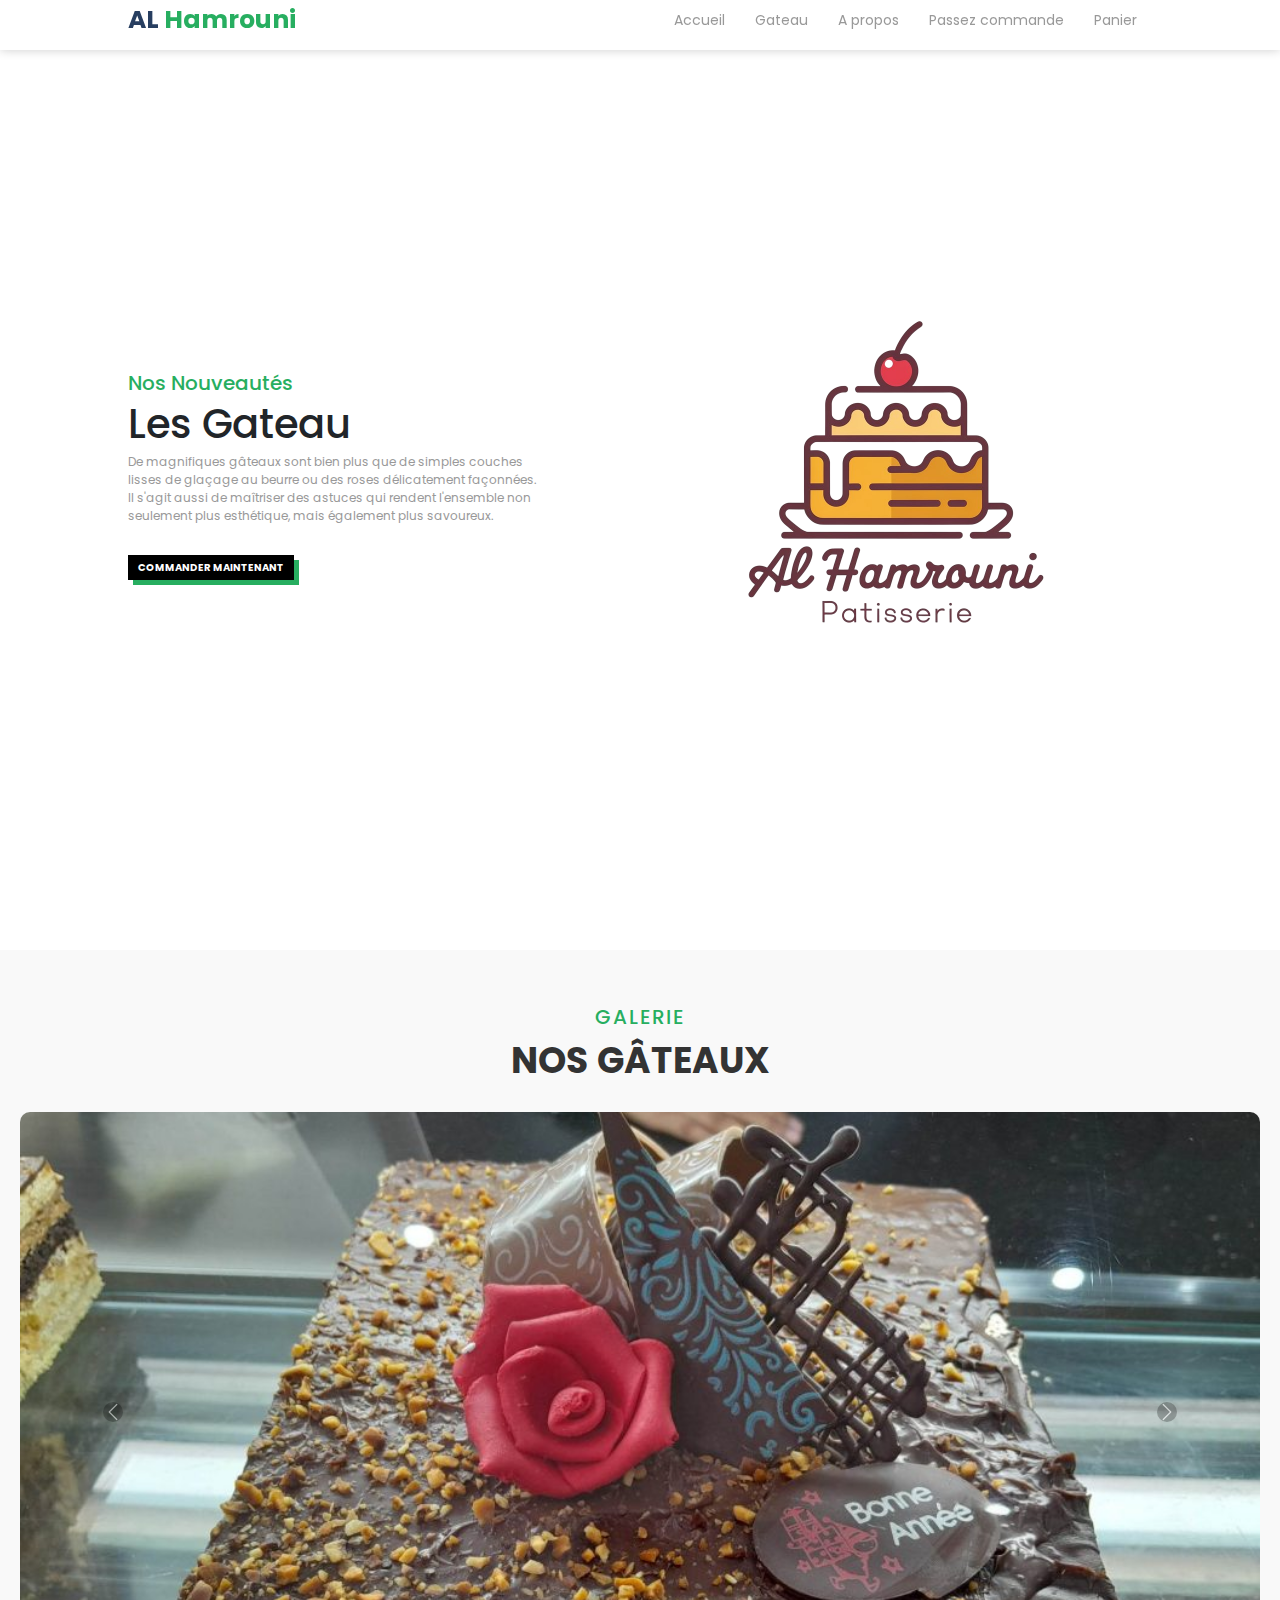
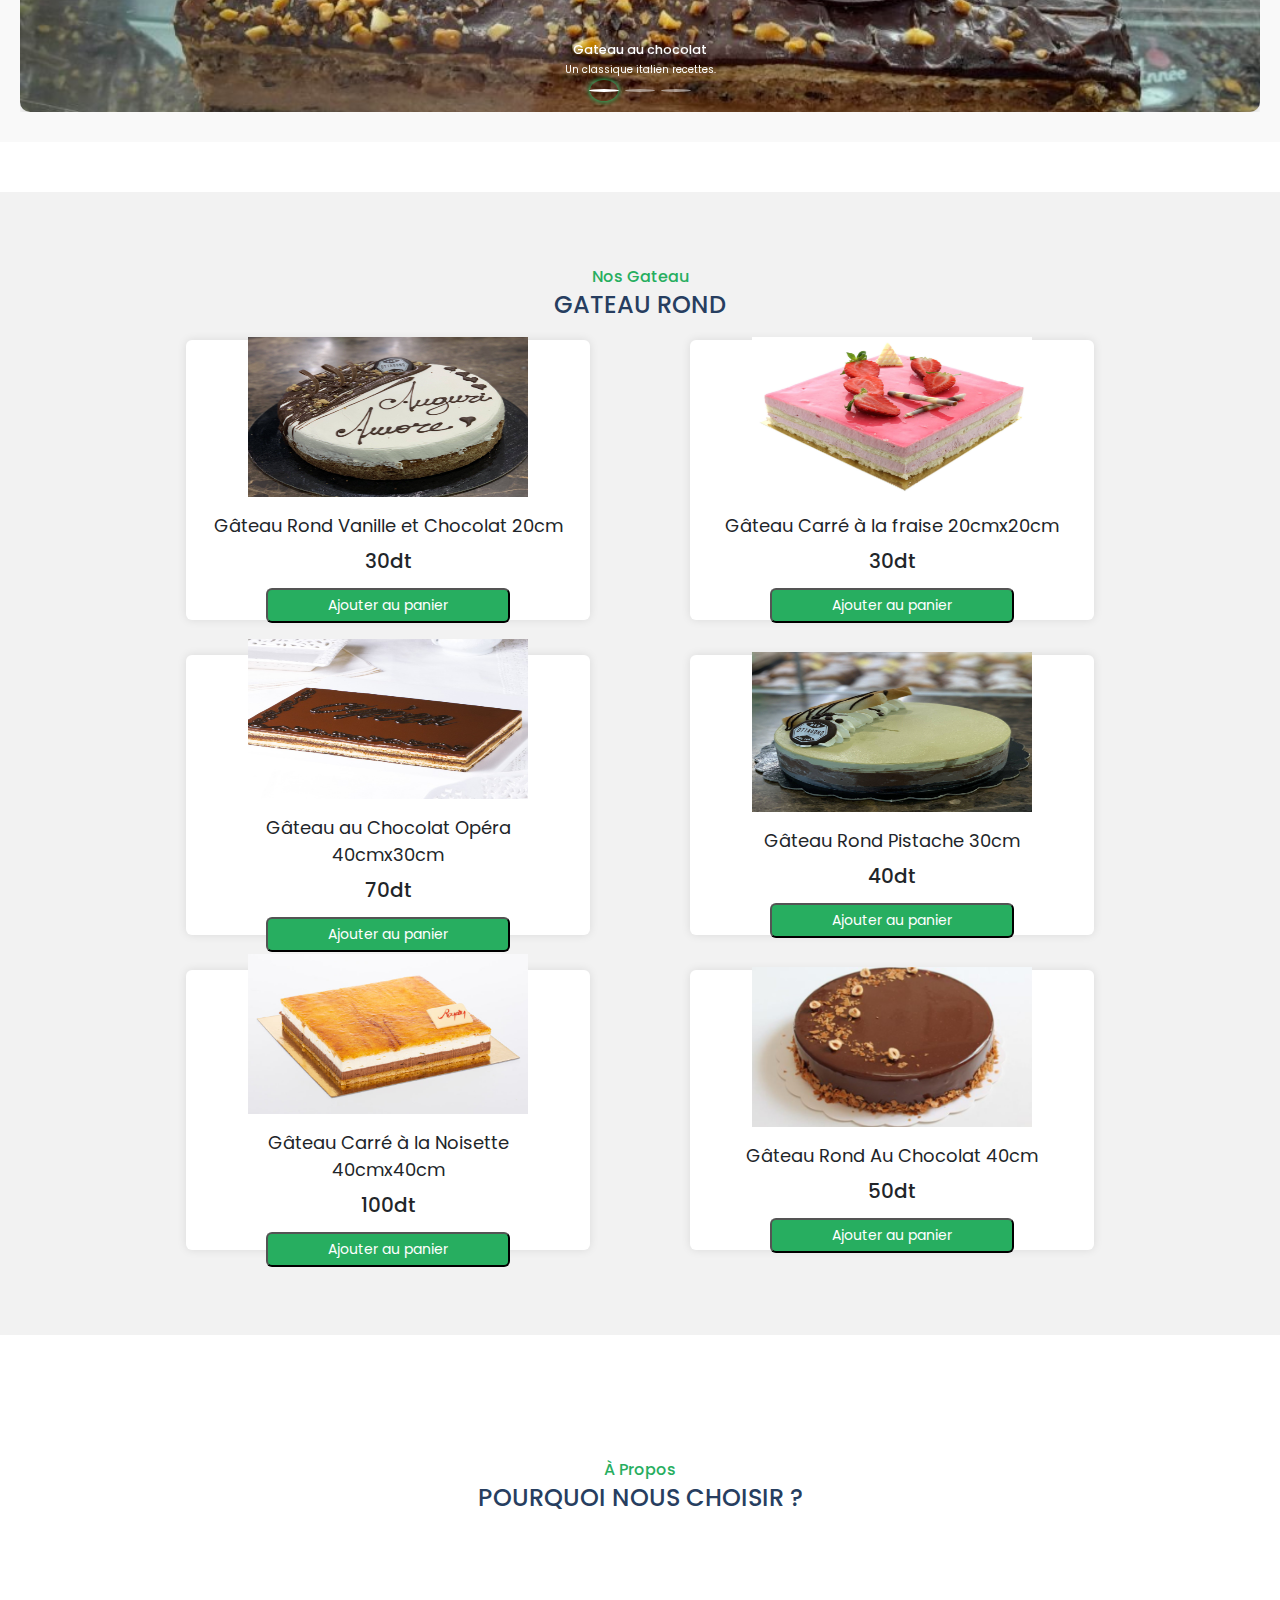
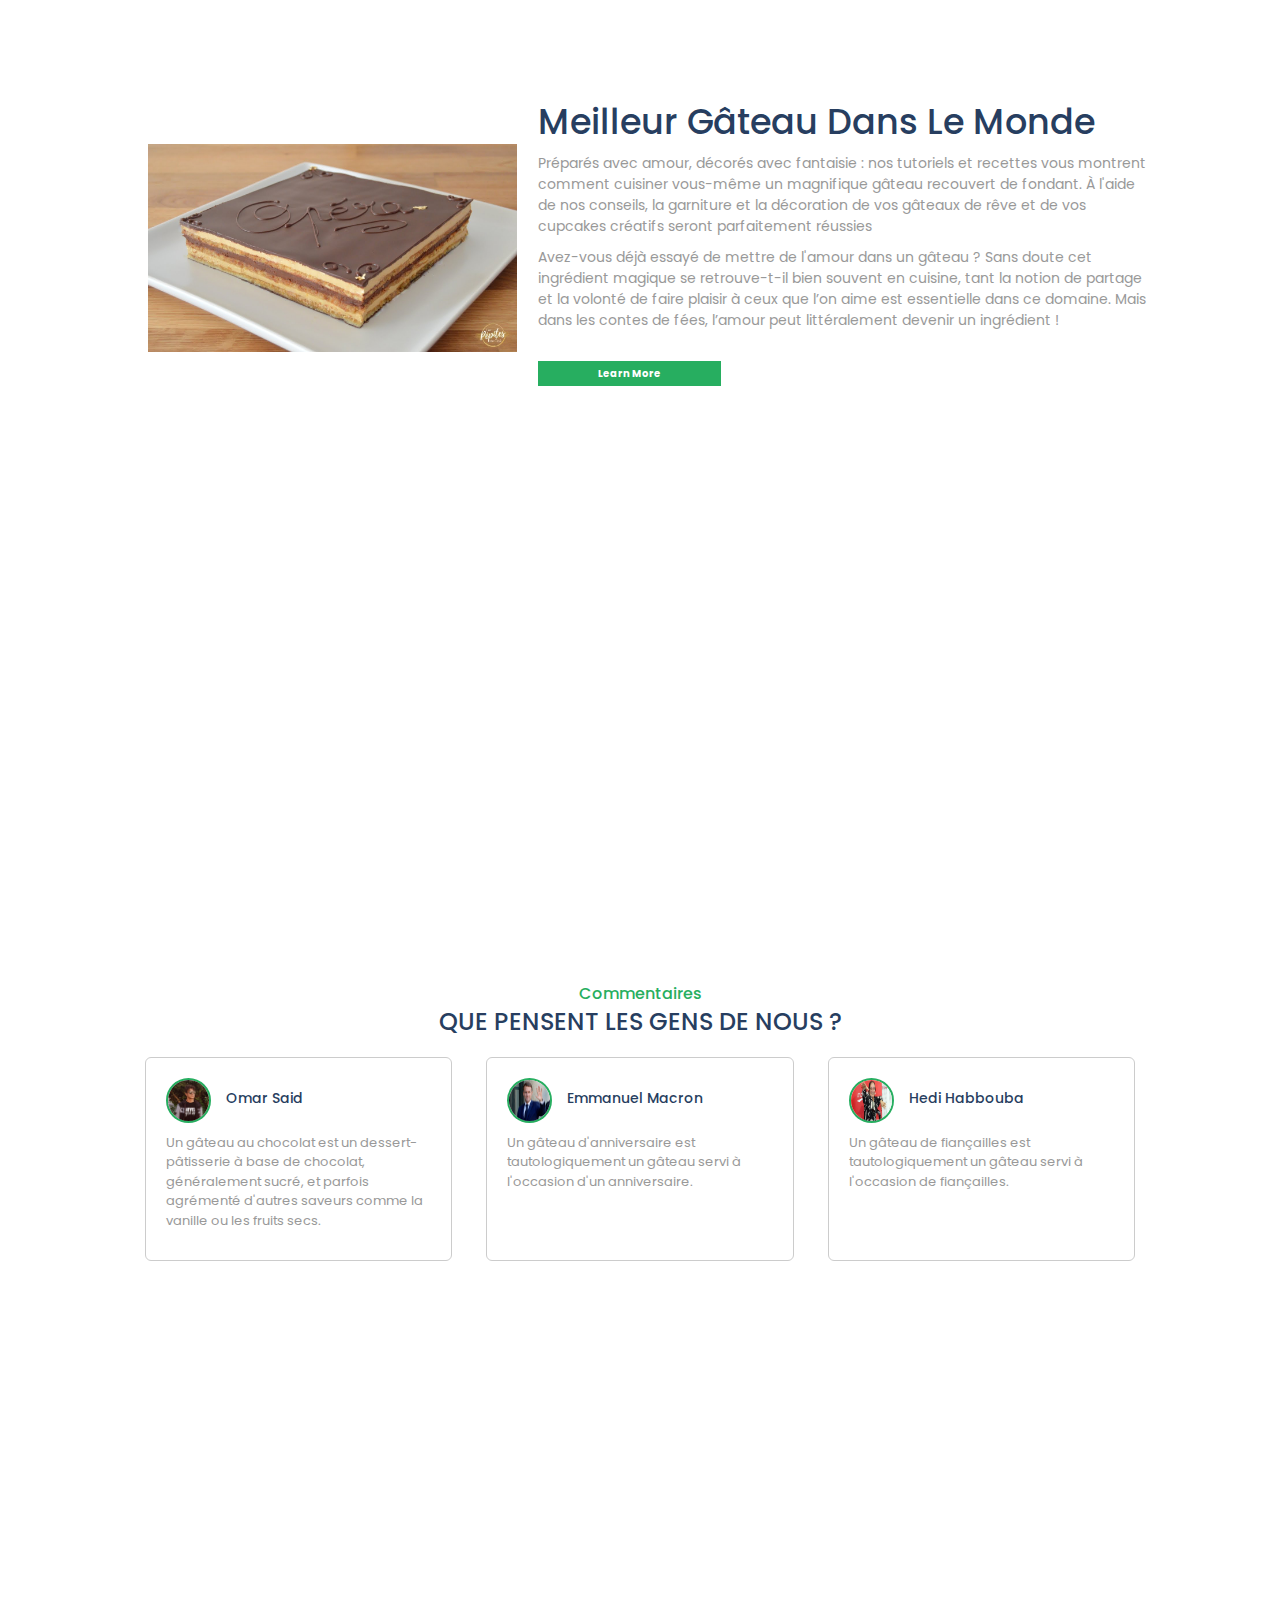
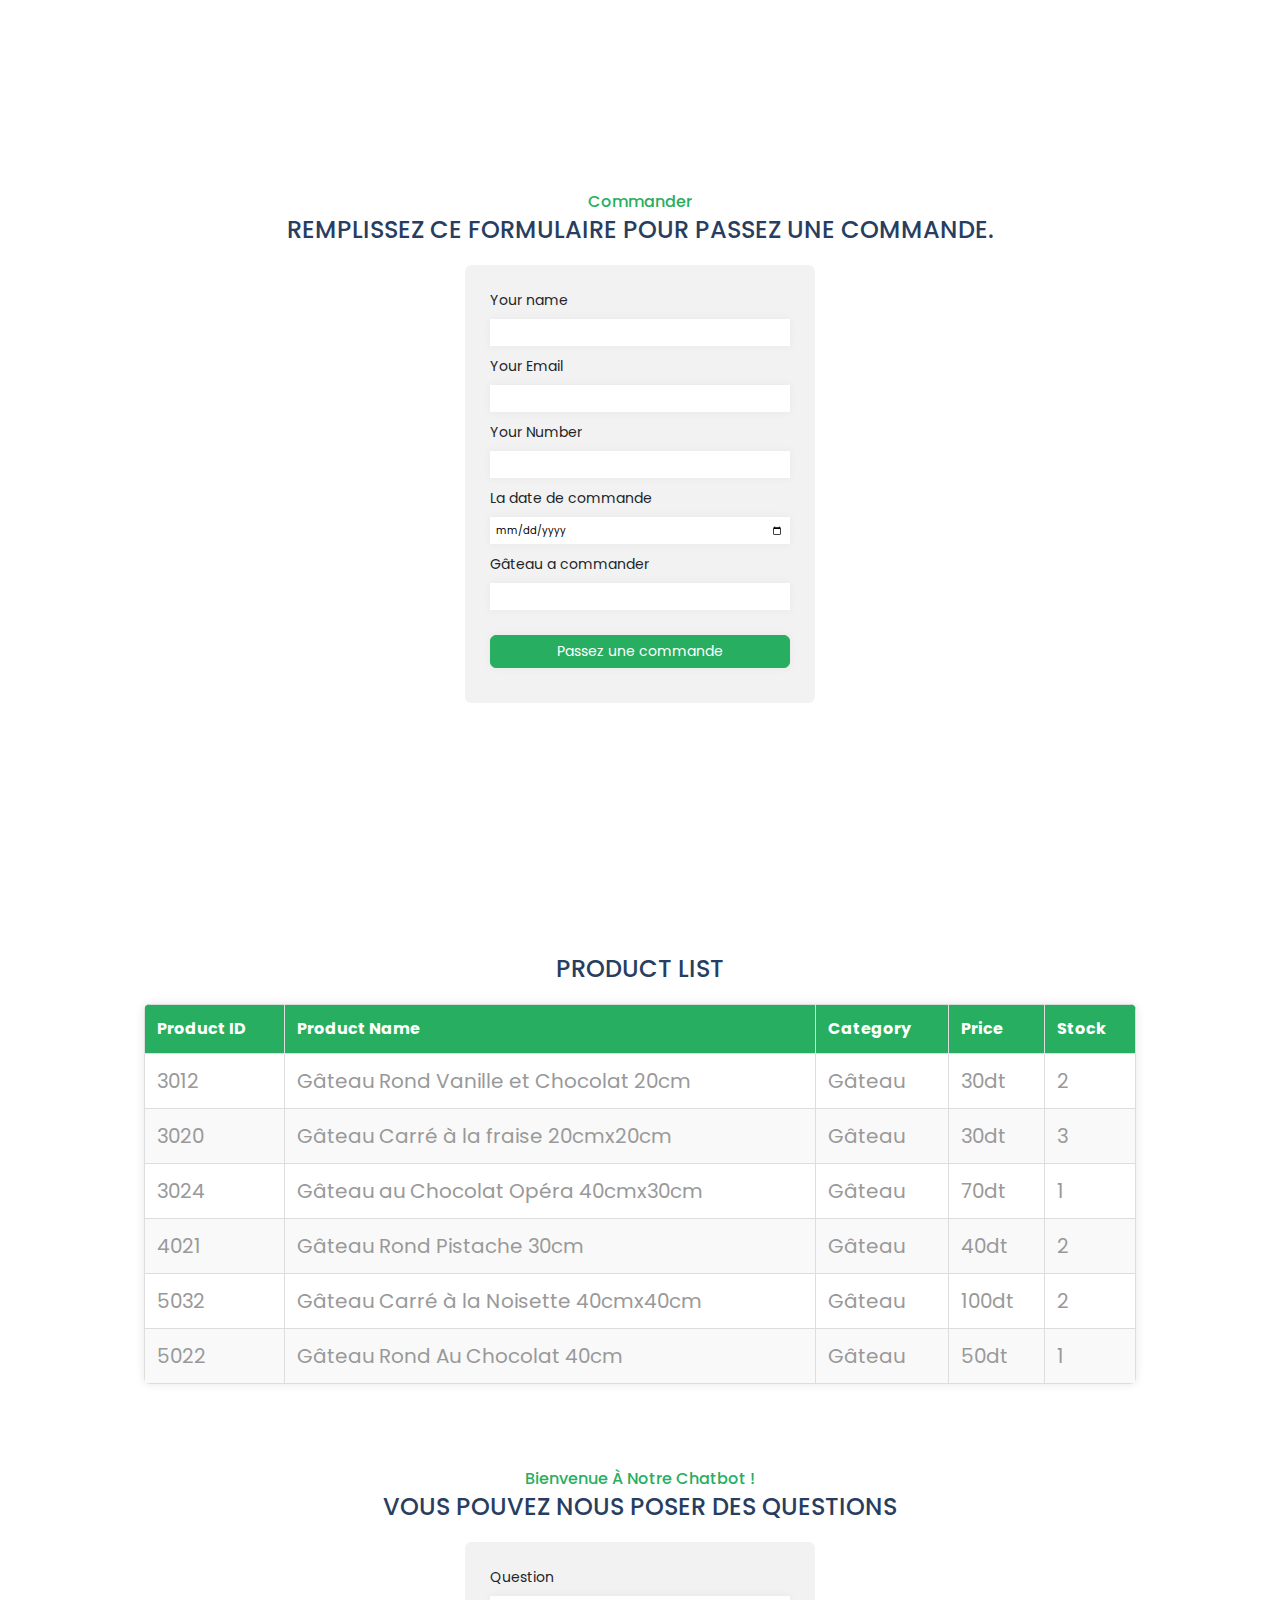
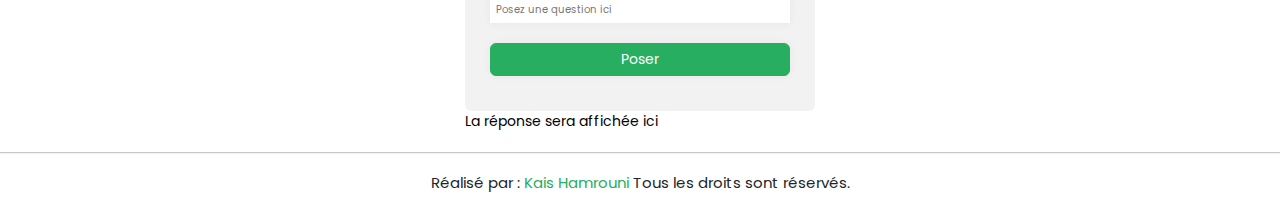
<file: index.html>
<!DOCTYPE html>
<html lang="en">
<head>
    <meta charset="UTF-8">
    <meta http-equiv="X-UA-Compatible" content="IE=edge">
    <meta name="viewport" content="width=device-width, initial-scale=1.0">
    <title>Patisserie Al Hamrouni</title>
    <link rel="stylesheet" href="style.css">
    <link href="https://cdn.jsdelivr.net/npm/bootstrap@5.3.0/dist/css/bootstrap.min.css" rel="stylesheet">
</head>
<body>
    <header>
        <div class="logo">
            <p><span>AL </span>Hamrouni</p>
        </div>
        <ul class="menu">
            <li><a href="#home">Accueil</a></li>
            <li><a href="#menu">Gateau</a></li>
            <li><a href="#about_us">A propos</a></li>
            <li><a href="#reservation">Passez commande</a></li>
            <li><a href="panier.html">Panier</a></li>
        </ul>
        <div class="toggle_menu"></div>
    </header>
    <section id="home">
        <div class="left">
            <h4>Nos Nouveautés</h4>
            <h1>Les Gateau</h1>
            <p> De magnifiques gâteaux sont bien plus que de simples couches lisses de glaçage au beurre ou des roses délicatement façonnées. Il s'agit aussi de maîtriser des astuces qui rendent l'ensemble non seulement plus esthétique, mais également plus savoureux.</p>
            <button><a href="#menu">Commander maintenant</a></button>
        </div>
        <div class="right">
            <img src="logo.png" >
        </div>
    </section>
    <section id="carousel" class="py-5">
        <h4 class="title-menu text-center">Galerie</h4>
        <h2 class="title text-center">Nos Gâteaux</h2>
        <div id="imageCarousel" class="carousel slide" data-bs-ride="carousel">
            <!-- Indicateurs -->
            <div class="carousel-indicators">
                <button type="button" data-bs-target="#imageCarousel" data-bs-slide-to="0" class="active" aria-current="true" aria-label="Slide 1"></button>
                <button type="button" data-bs-target="#imageCarousel" data-bs-slide-to="1" aria-label="Slide 2"></button>
                <button type="button" data-bs-target="#imageCarousel" data-bs-slide-to="2" aria-label="Slide 3"></button>
            </div>
    
            <!-- Images du carrousel -->
            <div class="carousel-inner">
                <div class="carousel-item active">
                    <img src="5.jpg" class="d-block w-100" alt="Tiramisu inratable">
                    <div class="carousel-caption d-none d-md-block">
                        <h5>Gateau au chocolat</h5>
                        <p>Un classique italien recettes.</p>
                    </div>
                </div>
                <div class="carousel-item">
                    <img src="8.jpg" class="d-block w-100" alt="Tiramisu aux fruits">
                    <div class="carousel-caption d-none d-md-block">
                        <h5>Gâteau Carré Vanille</h5>
                        <p>Une douceur parfaite pour l'été.</p>
                    </div>
                </div>
                <div class="carousel-item">
                    <img src="9.jpg" class="d-block w-100" alt="Tiramisu au chocolat">
                    <div class="carousel-caption d-none d-md-block">
                        <h5>Gateau Vanille et Chocolat</h5>
                        <p>Le chocolat à l'état pur et vanilleavec gout frais.</p>
                    </div>
                </div>
            </div>
    
            <button class="carousel-control-prev" type="button" data-bs-target="#imageCarousel" data-bs-slide="prev">
                <span class="carousel-control-prev-icon" aria-hidden="true"></span>
                <span class="visually-hidden">Précédent</span>
            </button>
            <button class="carousel-control-next" type="button" data-bs-target="#imageCarousel" data-bs-slide="next">
                <span class="carousel-control-next-icon" aria-hidden="true"></span>
                <span class="visually-hidden">Suivant</span>
            </button>
        </div>
    </section>

    <section id="menu">
        <h4 class="title-menu">Nos Gateau</h4>
        <h2 class="title">Gateau Rond</h2>
        <div class="tiramisus">
            <div class="tiramisu">
                <img src="9.jpg" >
                <p>Gâteau Rond Vanille et Chocolat 20cm</p>
                <h2>30dt</h2>
                <button class="add-to-cart" data-name="Gâteau Rond Vanille et Chocolat 20cm" data-price="30.00">Ajouter au panier</button>
            </div>
            <div class="tiramisu">
                <img src="fraise.jpg" >
                <p>Gâteau Carré à la fraise 20cmx20cm</p>
                <h2>30dt</h2>
                <button class="add-to-cart" data-name="Gâteau Carré à la fraise 20cmx20cm" data-price="30.00">Ajouter au panier</button>
             </div>
             <div class="tiramisu">
                <img src="opera 3.jpg" >
                <p>Gâteau au Chocolat Opéra 40cmx30cm</p>
                <h2>70dt</h2>
                <button class="add-to-cart" data-name="Gâteau au Chocolat Opéra 40cmx30cm" data-price="70.00">Ajouter au panier</button>
             </div>
             <div class="tiramisu">
                <img src="11.jpg" >
                <p>Gâteau Rond Pistache 30cm</p>
                <h2>40dt</h2>
                <button class="add-to-cart" data-name="Gâteau Rond Pistache 30cm" data-price="40.00">Ajouter au panier</button>
             </div>
             <div class="tiramisu">
                <img src="8.jpg" >
                <p>Gâteau Carré à la Noisette 40cmx40cm</p>
                <h2>100dt</h2>
                <button class="add-to-cart" data-name="Gâteau Carré à la Noisette 40cmx40cm" data-price="100.00">Ajouter au panier</button>
             </div>
             <div class="tiramisu">
                <img src="gateau-1-.jpg" >
                <p>Gâteau Rond Au Chocolat 40cm</p>
                <h2>50dt</h2>
                <button class="add-to-cart" data-name="Gâteau Rond Au Chocolat 40cm" data-price="50.00">Ajouter au panier</button>
             </div>
        </div>
    </section>


    <section id="about_us">
        <h4 class="title-menu">À propos</h4>
        <h2 class="title">Pourquoi nous choisir ?</h2>
        <div class="about">
            <div class="left">
                <img src="maxresdefault4.jpg" >
            </div>
            <div class="right">
                <h3>Meilleur Gâteau Dans Le Monde</h3>
                <p>Préparés avec amour, décorés avec fantaisie : nos tutoriels et recettes vous montrent comment cuisiner vous-même un magnifique gâteau recouvert de fondant. À l'aide de nos conseils, la garniture et la décoration de vos gâteaux de rêve et de vos cupcakes créatifs seront parfaitement réussies</p>
                <p>Avez-vous déjà essayé de mettre de l'amour dans un gâteau ? Sans doute cet ingrédient magique se retrouve-t-il bien souvent en cuisine, tant la notion de partage et la volonté de faire plaisir à ceux que l’on aime est essentielle dans ce domaine. Mais dans les contes de fées, l’amour peut littéralement devenir un ingrédient !</p>
                <button><a href="about.html">Learn More</a></button>
            </div>
        </div>
    </section>

    <section id="comments_section">
        <h4 class="title-menu">Commentaires</h4>
        <h2 class="title">Que pensent les gens de nous ?</h2>
        <div class="comments">
            <div class="comment">
                <div>
                    <img src="Capture d'écran 2025-01-11 214704.png" >
                    <h4>Omar Said</h4>
                </div>
              <p>Un gâteau au chocolat est un dessert-pâtisserie à base de chocolat, généralement sucré, et parfois agrémenté d'autres saveurs comme la vanille ou les fruits secs.</p>
            </div>
        
            <div class="comment">
                <div>
                    <img src="licensed-image.jpg" >
                    <h4>Emmanuel Macron</h4>
                </div>
              <p>Un gâteau d'anniversaire est tautologiquement un gâteau servi à l'occasion d'un anniversaire.</p>
            </div>
        
            <div class="comment">
                <div>
                    <img src="images (1).jpg" >
                    <h4>Hedi Habbouba</h4>
                </div>
              <p>Un gâteau de fiançailles est tautologiquement un gâteau servi à l'occasion de fiançailles.</p>
           </div>
        </div>
    </section>

    <section id="reservation">
        <h4 class="title-menu">commander</h4>
        <h2 class="title">Remplissez ce formulaire pour passez une commande.</h2>
        <form action="">
            <label>Your name</label>
            <input type="text" id="nom">
            <label>Your Email</label>
            <input type="email" id="email">
            <label>Your Number</label>
            <input type="text" id="numTel" >
            <label>La date de commande</label>
            <input type="date">
            <label>Gâteau a commander</label>
            <input type="text" id="nom">
            <input type="submit" id="commande" value="Passez une commande" onclick="verifier()">
        </form>
    </section>
    <section id="product_table">
        <h2 class="title">Product List</h2>
        <table>
            <thead >
                <tr>
                    <th>Product ID</th>
                    <th>Product Name</th>
                    <th>Category</th>
                    <th>Price</th>
                    <th>Stock</th>
                </tr>
            </thead>
            <tbody>
                <tr>
                    <td>3012</td>
                    <td>Gâteau Rond Vanille et Chocolat 20cm</td>
                    <td>Gâteau</td>
                    <td>30dt</td>
                    <td>2</td>
                </tr>
                <tr>
                    <td>3020</td>
                    <td>Gâteau Carré à la fraise 20cmx20cm</td>
                    <td>Gâteau</td>
                    <td>30dt</td>
                    <td>3</td>
                </tr>
                <tr>
                    <td>3024</td>
                    <td>Gâteau au Chocolat Opéra 40cmx30cm</td>
                    <td>Gâteau</td>
                    <td>70dt</td>
                    <td>1</td>
                </tr>
                <tr>
                    <td>4021</td>
                    <td>Gâteau Rond Pistache 30cm</td>
                    <td>Gâteau</td>
                    <td>40dt</td>
                    <td>2</td>
                </tr>
                <tr>
                    <td>5032</td>
                    <td>Gâteau Carré à la Noisette 40cmx40cm</td>
                    <td>Gâteau</td>
                    <td>100dt</td>
                    <td>2</td>
                </tr>
                <tr>
                    <td>5022</td>
                    <td>Gâteau Rond Au Chocolat 40cm</td>
                    <td>Gâteau</td>
                    <td>50dt</td>
                    <td>1</td>
                </tr>
            </tbody>
        </table>
    </section>
    
    <footer>
        <h4 class="title-menu">Bienvenue à notre chatbot !</h4>
        <h2 class="title">Vous pouvez nous poser des questions</h2>
        <div class="services">
            <div class="service">
                <form id="chatbotForm">
                    <label>Question</label>
                    <input type="text" id="question" placeholder="Posez une question ici" required>
                    <input type="submit" id="commande" value="Poser">
                </form>
            </div>
            <div class="service">
                <p id="reponse">La réponse sera affichée ici</p>
            </div>
        </div>
        <hr>
        <p class="footer-text">Réalisé par : <span>Kais Hamrouni</span> Tous les droits sont réservés.</p>
    </footer>
    <script src="https://cdn.jsdelivr.net/npm/bootstrap@5.3.0/dist/js/bootstrap.bundle.min.js"></script>
    <script src="script.js"></script>
</body>
</html>
</file>
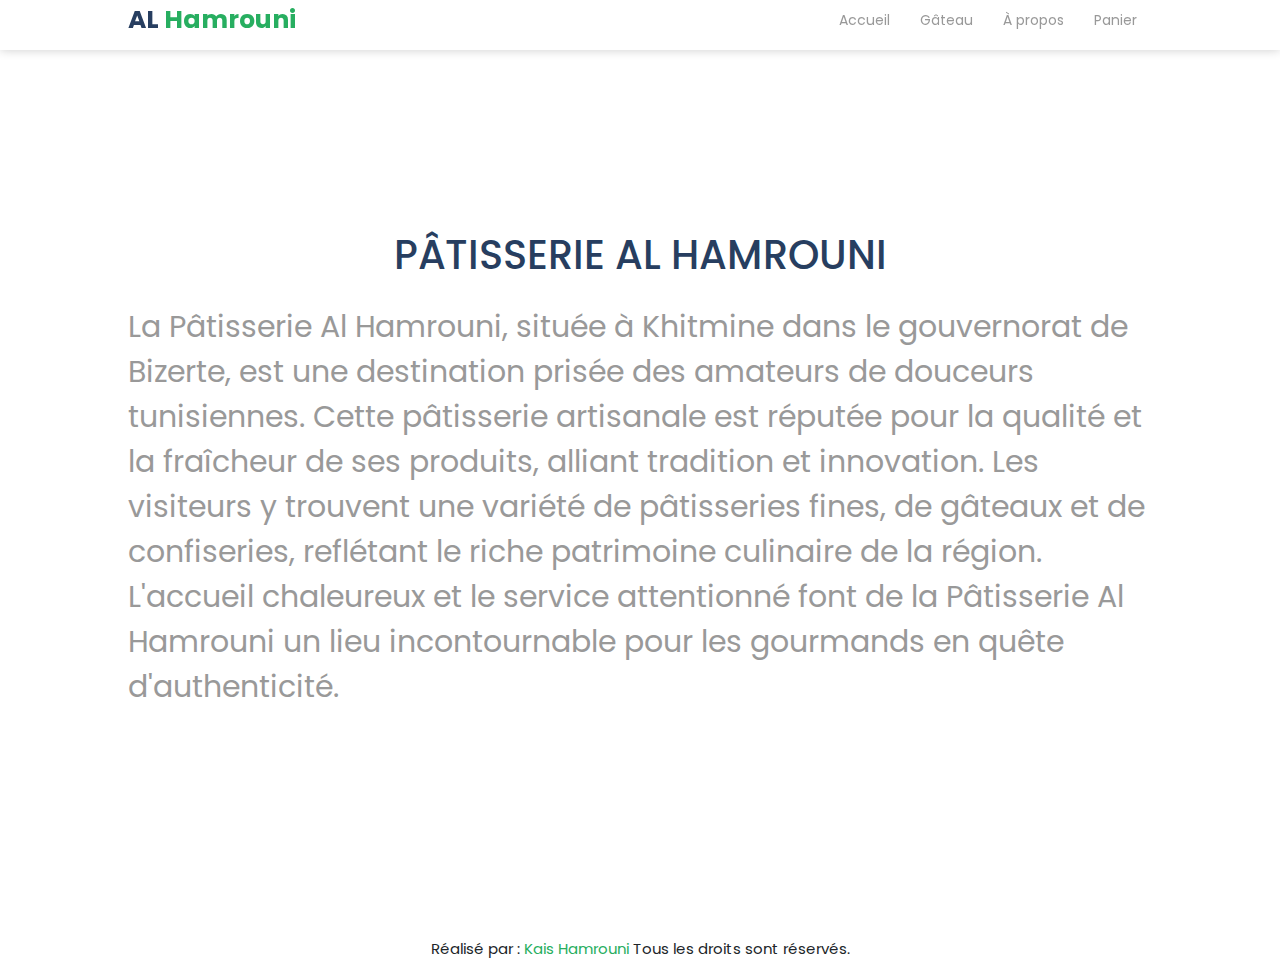
<file: about.html>
<!DOCTYPE html>
<html lang="en">
<head>
    <meta charset="UTF-8">
    <meta name="viewport" content="width=device-width, initial-scale=1.0">
    <title>Panier</title>
    <link href="https://cdn.jsdelivr.net/npm/bootstrap@5.3.0/dist/css/bootstrap.min.css" rel="stylesheet">
    <link rel="stylesheet" href="style.css">
</head>
<body>
    <header>
        <div class="logo">
            <p><span>AL </span>Hamrouni</p>
        </div>
        <ul class="menu">
            <li><a href="index.html">Accueil</a></li>
            <li><a href="#menu">Gâteau</a></li>
            <li><a href="about.html">À propos</a></li>
            <li><a href="panier.html">Panier</a></li>
        </ul>
    </header>
    <section id="comments_section">
        <div class="comments">
            <div class="commentss">
                <h2 class="titles">Pâtisserie Al Hamrouni</h3>
                <p >La Pâtisserie Al Hamrouni, située à Khitmine dans le gouvernorat de Bizerte, est une destination prisée des amateurs de douceurs tunisiennes. Cette pâtisserie artisanale est réputée pour la qualité et la fraîcheur de ses produits, alliant tradition et innovation. Les visiteurs y trouvent une variété de pâtisseries fines, de gâteaux et de confiseries, reflétant le riche patrimoine culinaire de la région. L'accueil chaleureux et le service attentionné font de la Pâtisserie Al Hamrouni un lieu incontournable pour les gourmands en quête d'authenticité.</p>
        </div>
    </div>
    </section>
    <footer class="text-center mt-5">
        <p class="footer-text">Réalisé par : <span>Kais Hamrouni</span> Tous les droits sont réservés.</p>
    </footer>

</body>
</html>
</file>
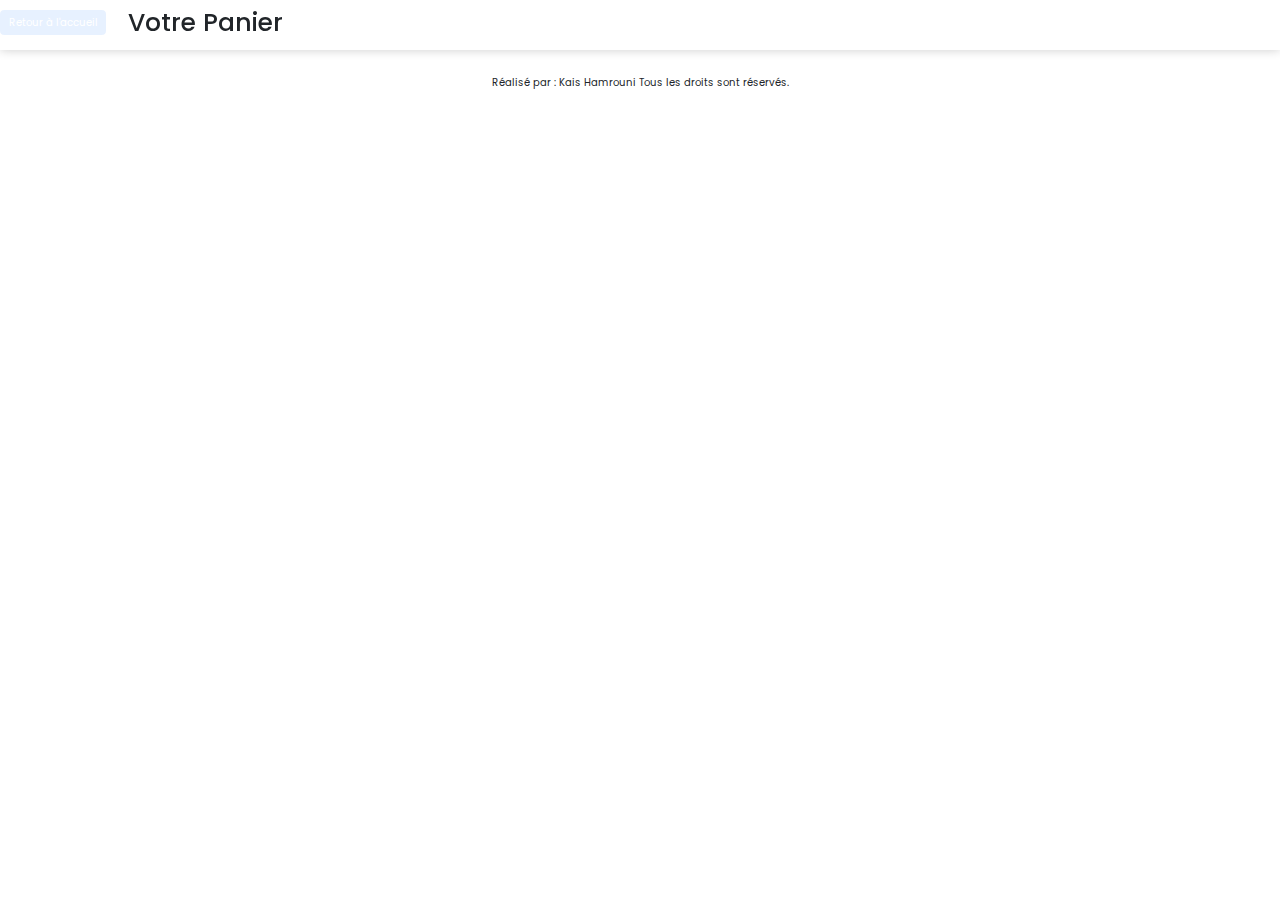
<file: panier.html>
<!DOCTYPE html>
<html lang="en">
<head>
    <meta charset="UTF-8">
    <meta name="viewport" content="width=device-width, initial-scale=1.0">
    <title>Panier</title>
    <link rel="stylesheet" href="style.css">
    <link href="https://cdn.jsdelivr.net/npm/bootstrap@5.3.0/dist/css/bootstrap.min.css" rel="stylesheet">
</head>
<body>
    <header>
        <h1>Votre Panier</h1>
    </header>
    <main>
        <ul id="cart-items"></ul>
        <a href="index.html" class="btn btn-primary">Retour à l'accueil</a>
    </main>
    <footer>
        <p>Réalisé par : <span>Kais Hamrouni</span> Tous les droits sont réservés.</p>
    </footer>
    <script src="script.js"></script>
</body>
</html>
</file>
<file: style.css>
@import url('https://fonts.googleapis.com/css2?family=Poppins:ital,wght@0,100;0,200;0,300;1,500&family=Raleway:ital,wght@0,100;0,400;0,500;1,200&display=swap');
* {
    margin: 0;
    padding: 0;
    box-sizing: border-box;
    font-family: 'Poppins', sans-serif
}
section {
    margin-top: 50px;
}
body {
    position: relative;
}
html {
    scroll-behavior: smooth;
    font-size: 62.5%;
}
header {
    display: flex;
    align-items: center;
    justify-content: space-between;
    height: 50px;
    padding: 0 10%;
    position: fixed;
    top: 0;
    left: 0;
    right: 0;
    background-color: rgba(255 255 255 /0.9);
    box-shadow: 0 0 10px rgba(0, 0,0, 0.2);
    z-index: 10;
}
.menu {
    display: flex;
}
.logo {
    color: #27ae60;
    font-weight: 700;
    font-size: 25px;
}
.logo span {
    color: #273e60;
}
.menu li {
    margin: 0 15px;
    list-style: none;
}
.menu li a {
    font-size: 14px;
    text-decoration: 0;
    color: #999;
    position: relative;
}
.menu li a::before {
    position: absolute;
    top: -5px;
    left: 0;
    content: "";
    width: 0;
    height: 2px;
    border-radius: 6px;
    background-color: #27ae60;
    transition: 0.5s;
}
.menu li a:hover::before {
    width: 100%;
}
.menu li a::after {
    position: absolute;
    bottom: -5px;
    right: 0;
    content: "";
    width: 0;
    height: 2px;
    border-radius: 6px;
    background-color: #27ae60;
    transition: 0.5s;
}
.menu li a:hover::after {
    width: 100%;
}
.menu li a:hover {
    color: #000;
}
/*home CSS */
#home {
    margin-top: 50px;
    display: flex;
    align-items: center;
    margin-left: 10%;
    margin-right: 10%;
    height: calc(100vh - 50px);
    justify-content: space-between;
}
#home .left {
    width: 40%;
    height: 100%;
    display: flex;
    flex-direction: column;
    justify-content: center;
}
#home .left h4 {
    font-size: 20px;
    color: #27ae60;
}
#home .left h1 {
    font-size: 40px;
}
#home .left p {
    font-size: 12px;
    color: #999;
}
#home .left button {
    margin-top: 20px;
    width: fit-content;
    padding: 5px 10px;
    background-color: #000;
    border: 0;
    transition: 0.5s;
    position: relative;
    cursor: pointer;
}
#home .left button a {
    text-decoration: 0;
    color: #fff;
    font-weight: bold;
    text-transform: uppercase;
    transition: 0.5s;
}
#home .left button::before {
    position: absolute;
    left: 5px;
    top: 5px;
    content: "";
    height: 100%;
    width: 100%;
    z-index: -1;
    background-color: #27ae60;
}
#home .left button:hover a {
    letter-spacing: 1px;
}
#home .right {
    width: 50%;
    height: 100%;
    display: flex;
    align-items: center;
    justify-content: space-between;
}
#home .right img {
    width: 100%;
    animation: animate 2s linear;
    transition: 0.5s;
}
/*animation image */
@keyframes animate {
    0% {opacity: 0;}
    100% {opacity: 1;}
}
/*menu CSS */
#menu {
    display: flex;
    align-items: center;
    justify-content: center;
    flex-direction: column;
    background-color: rgba(0,0,0, 0.05);
    padding: 50px 10px;
}
#commande {
    margin-top: 10px;
    font-size: 14px;
    text-decoration: 0;
    background-color: #27ae60;
    padding: 5px 60px;
    color: #fff;
    border-radius: 6px;
}
.title-menu {
    margin-top: 25px;
    font-size: 16px;
    color: #27ae60;
    text-transform: capitalize;
} 
.title {
    font-size: 20px;
    text-transform: uppercase;
    color: #273e60;
    margin-bottom: 25px;
    text-align: center;
}
.titles {
    font-size: 40px;
    text-transform: uppercase;
    color: #273e60;
    margin-bottom: 25px;
    text-align: center;
}
.tiramisus {
    display: flex;
    flex-wrap: wrap;
    width: 80%;
    justify-content: space-around;
}
.tiramisus .tiramisu {
    height: 280px;
    width: 40%;
    background-color: #fff;
    padding: 25px;
    display: flex;
    align-items: center;
    justify-content: center;
    flex-direction: column;
    border-radius: 6px;
    margin-bottom: 35px;
    transition: 0.5s;
    box-shadow: 0 0 10px rgba(0, 0,0, 0.1);
}
.tiramisus .tiramisu img {
    width: 280px;
    height: 160px;
    margin-bottom: 15px;
}
.tiramisus .tiramisu p {
    text-align: center;
    font-size: 18px;
}
.tiramisus .tiramisu button {
    margin-top: 10px;
    font-size: 14px;
    text-decoration: 0;
    background-color: #27ae60;
    padding: 5px 60px;
    color: #fff;
    border-radius: 6px;
}

/*Scrollbar CSS */
::-webkit-scrollbar {
width: 8px;
}
::-webkit-scrollbar-thumb {
    background-color: #27ae60;
}
/*about us CSS */
#about_us {
    display: flex;
    align-items: center;
    height: calc(100vh - 50px);
    flex-direction: column;
    padding: 50px 10%;
    width: 100%;
}
.about {
    display: flex;
    align-items: center;
    width: 100%;
    justify-content: space-between;
    height: 70vh;
}
.about .left {
    width: 40%;
    display: flex;
    align-items: center;
    justify-content: center;
    height: 100vh;
}
.about .left img {
    width: 90%;
}
.about .right {
    width: 60%;
}
.about .right h3 {
    font-size: 35px ;
    color: #273e60;
    margin: 10px 0;
    
}
.about .right p {
    font-size: 14px;
    color: #999;
}
.about .right button {
    margin: 20px 0;
    padding: 5px 60px;
    background-color: #27ae60;
    border: 0;
}
.about .right button a {
    color: #fff;
    text-decoration: 0;
    font-weight: bolder;
}
/*Comment section CSS */
#comments_section {
    display: flex;
    align-items: center;
    justify-content: center;
    height: calc(100vh - 50px);
    flex-direction: column;
    padding: 0 10%;
}
.comments {
    display: flex;
    justify-content: space-around;
    width: 100%;
    flex-wrap: wrap;
}
.comments .comment div {
    display: flex;
    align-items: center;
    margin-bottom: 10px;
   
}
.comments .comment div img {
    width: 45px;
    height: 45px;
    border: 2px solid #27ae60;
    border-radius: 50%;
}
.comments .comment {
    width: 30%;
    border: 1px solid #ccc;
    border-radius: 6px;
    padding: 20px;
}
.comments .comment div h4 {
    margin-left: 15px;
    font-size: 14px;
    color: #273e60;
}
.comments .comment p {
    font-size: 13px;
    color: #999;
}
.comments .commentss {
    font-size: 30px;
    color: #999;
}
/*reservation CSS */
#reservation {
    margin-top: 50px;
    display: flex;
    align-items: center;
    justify-content: center;
    height: 100vh;
    flex-direction: column;
}
#reservation form {
    display: flex;
    background-color: rgba(0,0,0, 0.05);
    padding: 25px;
    border-radius: 6px;
    flex-direction: column;
    width: 350px;
}
#reservation form label {
    margin-bottom: 8px;
    font-size: 14px;
}
#reservation form input {
    margin-bottom: 10px;
    padding: 5px;
    border: 1px solid transparent;
    box-shadow: 0 0 10px rgba(0,0,0, 0.05);
    outline: 0;
}
#reservation form input:focus {
    outline: 1px solid #27ae60;
}
#reservation form input[type = "submit"] {
    margin-top: 15px;
    color: #fff ;
    background-color: #27ae60;
    border: 1px solid #27ae60;
    
}
#product_table{
    font-size: 20px;
    color: #999;
}
/*footer css */
footer {
    margin-top: 40px;
    display: flex;
    align-items: center;
    justify-content: center;
    width: 100%;
    flex-direction: column;
}
footer .services {
    display: flex;
    flex-direction: column;
    justify-content: center;
}
footer .services .service form {
    display: flex;
    background-color: rgba(0,0,0, 0.05);
    padding: 25px;
    border-radius: 6px;
    flex-direction: column;
    width: 350px;
}
footer .services .service form label {
    margin-bottom: 8px;
    font-size: 14px;
}
footer .services .service form  input {
    margin-bottom: 10px;
    padding: 5px;
    border: 1px solid transparent;
    box-shadow: 0 0 10px rgba(0,0,0, 0.05);
    outline: 0;
}
footer .services .service form  input:focus {
    outline: 1px solid #27ae60;
}
footer .services .service form input[type = "submit"] {
    margin-top: 15px;
    color: #fff ;
    background-color: #27ae60;
    border: 1px solid #27ae60;
}
footer .services .service #reponse {
    color: #000;
    font-size: 14px;
}
hr {
    background-color: #ccc;
    border: 0;
    height: 2px;
    width: 100%;
}
.footer-text {
    text-align: center;
    font-size: 15px;
    padding: 8px 0;
}
.footer-text span {
    color: #27ae60;
}
.toggle_menu {
    display: none;
}
/*Responsive */
@media (max-width:964px) {
    header .menu {
        display: none;
    }
    header {
        padding: 0 20px;
    }
    #home {
        flex-direction: column;
        padding: 12px;
        height: fit-content;
    }
    #home .left , #home .right {
        width: 100%;
        padding: 0;
    }
    #home .left {
        margin:  100px 0;
    }
    #home .left h1 {
        font-size: 20px;
        margin-bottom: 20px;
    }
    #home .left h4 {
        font-size: 14px;
    }
    #home .left p {
        font-size: 14px;
    }
    #menu .tiramisus .tiramisu {
        width: 100%;
        max-width: 260px;
    }
    #about_us {
        padding: 10px;
        height: auto;
    }
    #about_us .about {
        flex-direction: column;
        height: fit-content;
    }
    #about_us .left ,  #about_us .right {
        width: 100%;
    }
    #about_us .left {
        height: fit-content;
    }
    #about_us .left img {
        width: 50%;
    }
    #about_us .right {
        text-align: center;
        padding: 20px;
    }
    #comments_section  {
        height: auto;
    }
    #comments_section .comments .comment {
       width: 100%;
       margin-top: 20px;
    }
    .services .service {
        padding: 0 50px;
    }
    .toggle_menu {
        display: flex;
        height: 40px;
        width: 40px;
         display: flex;
         align-items: center;
         justify-content: center;
         position: relative;
         cursor: pointer;
    }
    .toggle_menu::before {
        position: absolute;
        content: "";
        height: 3px;
        width: 28px;
        background-color: #27ae60;
        border-radius: 6px;
        box-shadow: 0 10px 0 #27ae60;
        transform: translateY(-10px);
        transition: 0.5s;
    }
    .toggle_menu.active::before {
        transform: translateY(0) rotate(135deg);
        box-shadow: 0 0 0 #27ae60;
    }
    .toggle_menu::after {
        position: absolute;
        content: "";
        height: 3px;
        width: 28px;
        background-color: #27ae60;
        border-radius: 6px;
       
        transform: translateY(10px);
        transition: 0.5s;
    }
    .toggle_menu.active::after {
        transform: translateY(0) rotate(-135deg);
        
    }
    header .menu.responsive {
        display: flex;
        position: absolute;
        top: 50px;
        left: 0;
        width: 100%;
        display: flex;
        align-items: center;
        justify-content: center;
        background-color: #fff;
        box-shadow: 0 0 10px rgba(0, 0,0, 0.1);
        flex-direction: column;
    }
    header .menu.responsive li {
        margin : 15px 0;
    }
    
}
#product_table {
    margin-top: 50px;
    padding: 20px;
    width: 100%;
    display: flex;
    flex-direction: column;
    align-items: center;
}

#product_table table {
    width: 80%;
    border-collapse: collapse;
    text-align: left;
    box-shadow: 0 0 10px rgba(0, 0, 0, 0.1);
    border-radius: 6px;
    overflow: hidden;
}

#product_table table th,
#product_table table td {
    padding: 12px;
    border: 1px solid #ddd;
}

#product_table table th {
    background-color: #27ae60;
    color: white;
    font-size: 16px;
}

#product_table table tr:nth-child(even) {
    background-color: #f9f9f9;
}

#product_table table tr:hover {
    background-color: #f1f1f1;
}

.title {
    text-align: center;
    font-size: 24px;
    color: #273e60;
    margin-bottom: 20px;
}
#panier {
    text-align: center;
    padding: 50px 20px;
}

#panier .title {
    font-size: 2rem;
    color: #333;
}
#cartTable {
    width: 100%;
    border-collapse: collapse;
    margin: 20px 0;
}

#cartTable th, #cartTable td {
    border: 1px solid #ddd;
    padding: 10px;
    text-align: center;
}

#cartTable th {
    background-color: #f4f4f4;
}

#total {
    text-align: right;
    margin-top: 20px;
}

#confirmOrder {
    display: block;
    margin: 20px auto;
    padding: 10px 20px;
    background-color: #007bff;
    color: white;
    border: none;
    cursor: pointer;
}

#confirmOrder:hover {
    background-color: #007bff;
}
/* Styles pour le panier */

#panier {
    padding: 50px;
    background-color: #f9f9f9;
}


/* Section carrousel */
#carousel {
    background-color: #f9f9f9;
    padding: 60px 20px;
    text-align: center;
}

#carousel .title-menu {
    font-size: 20px;
    color: #27ae60;
    text-transform: uppercase;
    letter-spacing: 2px;
    margin-bottom: 10px;
}

#carousel .title {
    font-size: 36px;
    color: #333;
    font-weight: bold;
    margin-bottom: 30px;
}
/* Section carrousel */
#carousel {
    background-color: #f9f9f9;
    padding: 60px 20px;
    text-align: center;
}

#carousel .title-menu {
    font-size: 20px;
    color: #27ae60;
    text-transform: uppercase;
    letter-spacing: 2px;
    margin-bottom: 10px;
}

#carousel .title {
    font-size: 36px;
    color: #333;
    font-weight: bold;
    margin-bottom: 30px;
}

/* Images du carrousel */
.carousel-item img {
    height:600px; /* Taille fixe */
    width: 100px;
    object-fit: cover; /* Maintenir les proportions */
    border-radius: 10px;
    box-shadow: 0 4px 6px rgba(0, 0, 0, 0.1);
    
}

/* Navigation */
.carousel-control-prev-icon,
.carousel-control-next-icon {
    background-color: rgba(0, 0, 0, 0.5);
    border-radius: 50%;
    padding: 10px;
}

.carousel-control-prev-icon:hover,
.carousel-control-next-icon:hover {
    background-color: #27ae60;
}

/* Indicateurs */
.carousel-indicators button {
    width: 12px;
    height: 12px;
    border-radius: 50%;
    background-color: #27ae60;
    border: none;
}

.carousel-indicators .active {
    background-color: #27ae60;
    box-shadow: 0 0 5px #27ae60;
}
</file>
